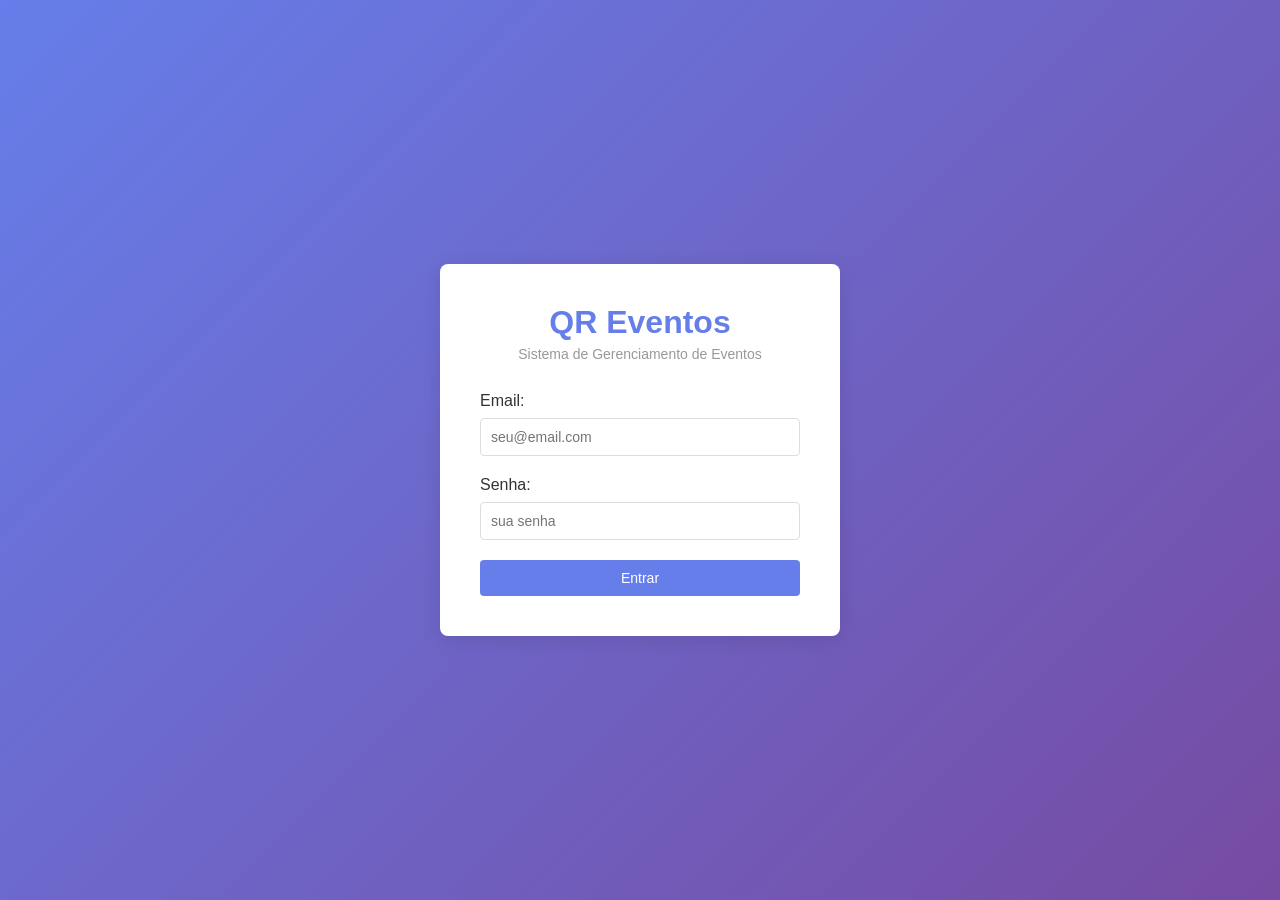
<file: demo/index.html>
<!DOCTYPE html>
<html lang="pt-BR">
<head>
    <meta charset="UTF-8">
    <meta name="viewport" content="width=device-width, initial-scale=1.0">
    <title>QR Eventos - Login</title>
    <link rel="stylesheet" href="style.css">
</head>
<body>
    <div class="login-container">
        <div class="login-box">
            <h1>QR Eventos</h1>
            <p class="subtitle">Sistema de Gerenciamento de Eventos</p>
            
            <form id="loginForm">
                <div class="form-group">
                    <label for="email">Email:</label>
                    <input type="email" id="email" name="email" required placeholder="seu@email.com">
                </div>

                <div class="form-group">
                    <label for="senha">Senha:</label>
                    <input type="password" id="senha" name="senha" required placeholder="sua senha">
                </div>

                <button type="submit" class="btn btn-primary">Entrar</button>
            </form>

            <div id="loginError" class="error-message" style="display: none;"></div>
            <div id="loginLoading" class="loading" style="display: none;">Autenticando...</div>
        </div>
    </div>

    <script src="app.js"></script>
    <script>
        document.getElementById('loginForm').addEventListener('submit', function(e) {
            e.preventDefault();
            login();
        });
    </script>
</body>
</html>
</file>
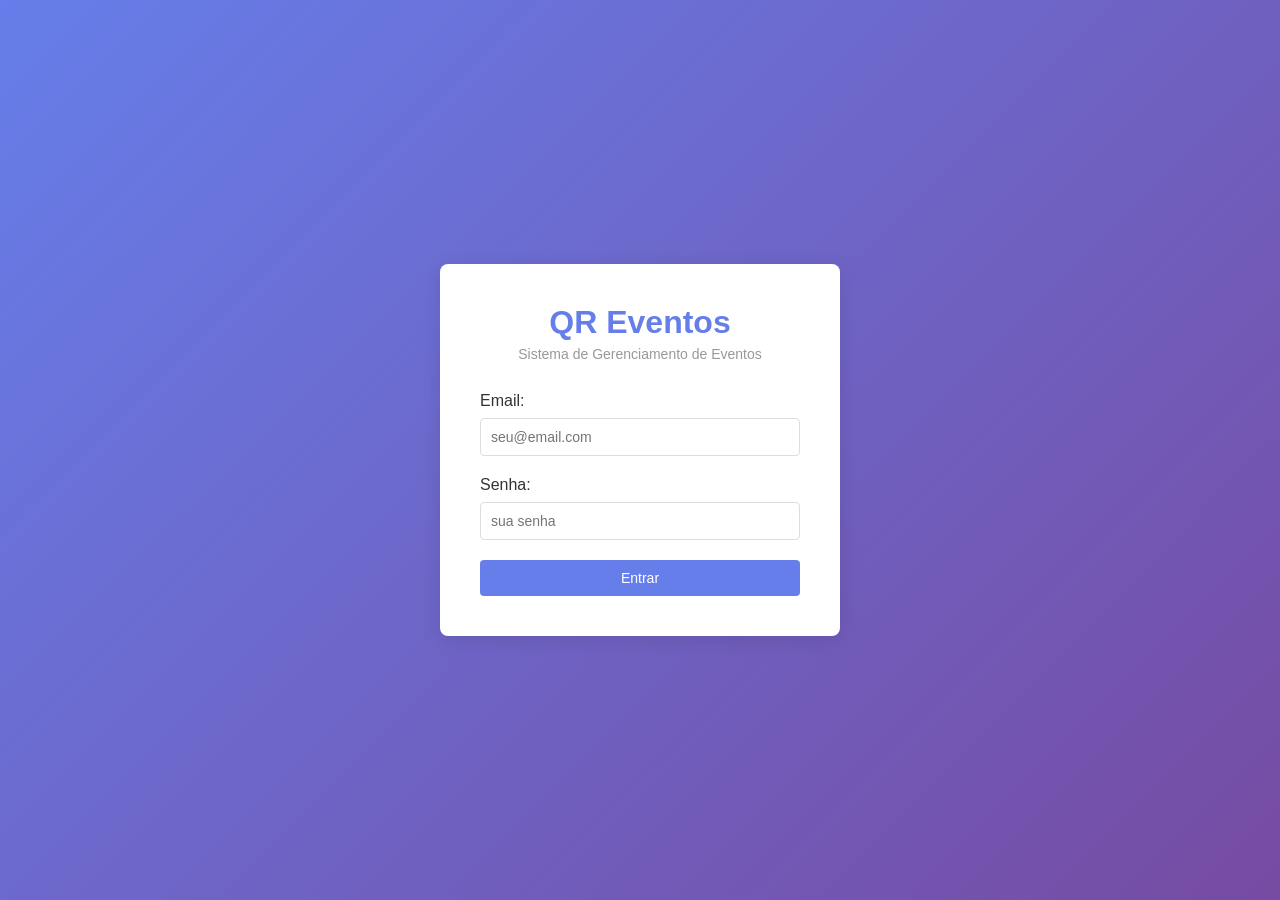
<file: demo/dashboard.html>
<!DOCTYPE html>
<html lang="pt-BR">
<head>
    <meta charset="UTF-8">
    <meta name="viewport" content="width=device-width, initial-scale=1.0">
    <title>QR Eventos - Dashboard</title>
    <link rel="stylesheet" href="style.css">
</head>
<body>
    <div class="navbar">
        <div class="navbar-content">
            <h1>QR Eventos</h1>
            <div class="user-info">
                <span id="userName">Usuário</span>
                <button class="btn btn-secondary" onclick="logout()">Sair</button>
            </div>
        </div>
    </div>

    <div class="container">
        <div class="sidebar">
            <ul class="menu">
                <li><a href="#eventos" onclick="showSection('eventos')" class="menu-link active">Eventos</a></li>
                <li><a href="#obras" onclick="showSection('obras')" class="menu-link">Minhas Obras</a></li>
                <li><a href="#criar-evento" onclick="showSection('criar-evento')" class="menu-link">Novo Evento</a></li>
                <li><a href="#criar-obra" onclick="showSection('criar-obra')" class="menu-link">Cadastrar Obra</a></li>
            </ul>
        </div>

        <div class="content">
            <!-- Seção: Eventos -->
            <div id="eventos" class="section active">
                <h2>Eventos Disponíveis</h2>
                <div id="eventosList" class="cards-grid">
                    <p class="loading">Carregando eventos...</p>
                </div>
            </div>

            <!-- Seção: Minhas Obras -->
            <div id="obras" class="section">
                <h2>Minhas Obras</h2>
                <div id="obrasList" class="cards-grid">
                    <p class="loading">Carregando obras...</p>
                </div>
            </div>

            <!-- Seção: Criar Evento -->
            <div id="criar-evento" class="section">
                <h2>Criar Novo Evento</h2>
                <form id="criarEventoForm" class="form-container">
                    <div class="form-group">
                        <label>Nome do Evento:</label>
                        <input type="text" id="nomeEvento" required>
                    </div>

                    <div class="form-group">
                        <label>Local:</label>
                        <input type="text" id="localEvento" required>
                    </div>

                    <div class="form-group">
                        <label>Data e Hora:</label>
                        <input type="datetime-local" id="dataHoraEvento" required>
                    </div>

                    <div class="form-group">
                        <label>Descrição:</label>
                        <textarea id="descricaoEvento" rows="4"></textarea>
                    </div>

                    <div class="form-group">
                        <label>Logo (Imagem):</label>
                        <input type="file" id="logoEvento" accept="image/*" required>
                        <small>Formatos: PNG, JPG, GIF</small>
                    </div>

                    <button type="submit" class="btn btn-primary">Criar Evento</button>
                </form>
                <div id="criarEventoMsg" class="message" style="display: none;"></div>
            </div>

            <!-- Seção: Cadastrar Obra -->
            <div id="criar-obra" class="section">
                <h2>Cadastrar Nova Obra</h2>
                <form id="criarObraForm" class="form-container">
                    <div class="form-group">
                        <label>Nome da Obra:</label>
                        <input type="text" id="nomeObra" required>
                    </div>

                    <div class="form-row">
                        <div class="form-group">
                            <label>Altura (cm):</label>
                            <input type="number" id="alturaObra" step="0.01" required>
                        </div>
                        <div class="form-group">
                            <label>Largura (cm):</label>
                            <input type="number" id="larguraObra" step="0.01" required>
                        </div>
                        <div class="form-group">
                            <label>Preço (R$):</label>
                            <input type="number" id="precoObra" step="0.01" required>
                        </div>
                    </div>

                    <div class="form-group">
                        <label>Descrição:</label>
                        <textarea id="descricaoObra" rows="4"></textarea>
                    </div>

                    <div class="form-group">
                        <label>Data da Obra:</label>
                        <input type="date" id="dataObra" required>
                    </div>

                    <div class="form-group">
                        <label>Imagem da Obra:</label>
                        <input type="file" id="imagemObra" accept="image/*" required>
                        <small>Formatos: PNG, JPG, GIF</small>
                    </div>

                    <button type="submit" class="btn btn-primary">Cadastrar Obra</button>
                </form>
                <div id="criarObraMsg" class="message" style="display: none;"></div>
            </div>
        </div>
    </div>

    <script src="app.js"></script>
    <script>
        // Carregar dados ao abrir dashboard
        window.addEventListener('load', function() {
            carregarEventos();
            exibirDadosUsuario();
        });

        document.getElementById('criarEventoForm').addEventListener('submit', criarEvento);
        document.getElementById('criarObraForm').addEventListener('submit', criarObra);
    </script>
</body>
</html>
</file>
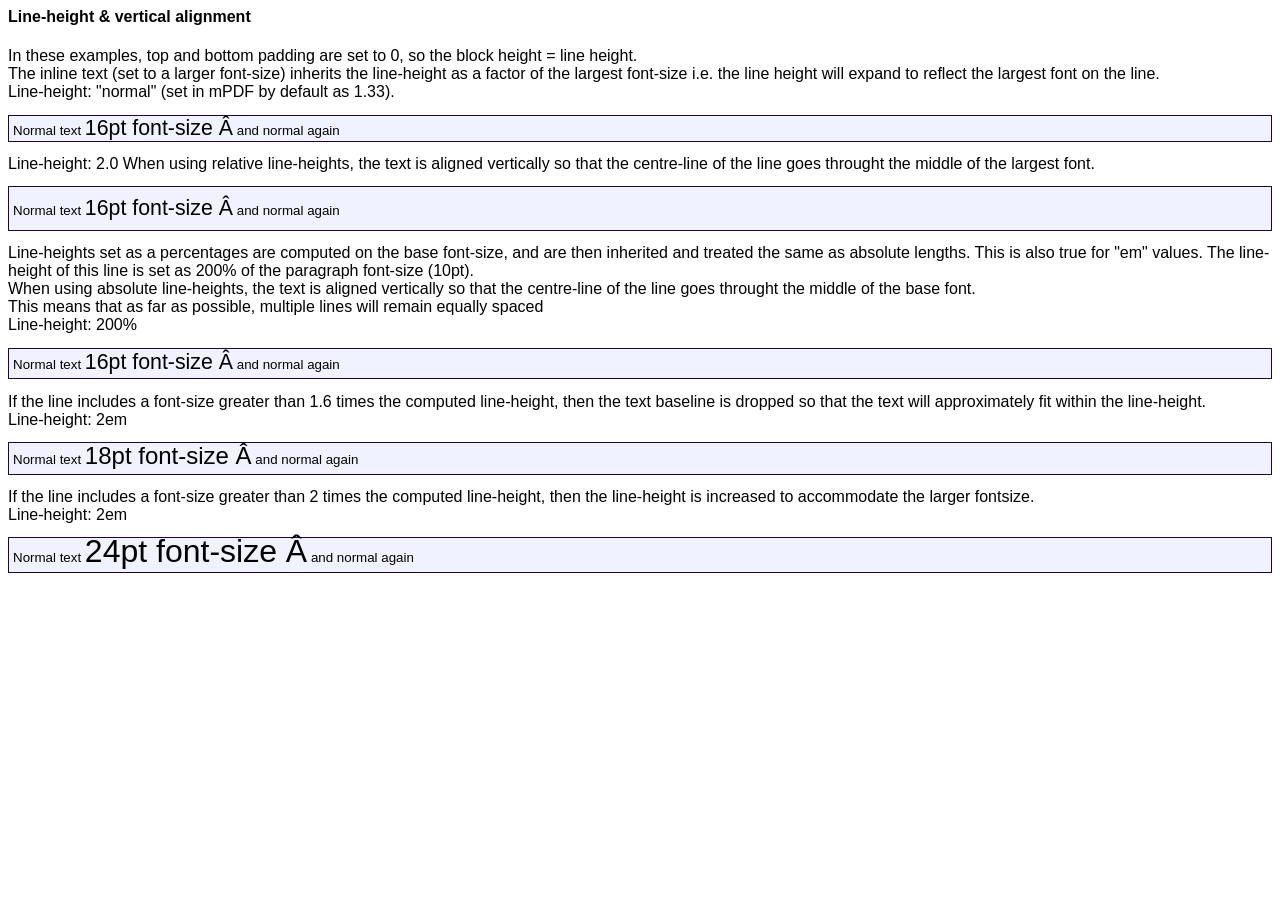
<file: GeradorPDF/pdf/examples/example52_lineheight.htm>
<html>
<head>
<style>
body { font-family: Arial, Helvetica, sans-serif; }
.gradient {
	border:0.1mm solid #220044; 
	background-color: #f0f2ff;
	background-gradient: linear #c7cdde #f0f2ff 0 1 0 0.5;
}
</style>
</head>
<body>
<h4>Line-height & vertical alignment</h4>
<div>In these examples, top and bottom padding are set to 0, so the block height = line height.</div>
<div>The inline text (set to a larger font-size) inherits the line-height as a factor of the largest font-size i.e. the line height will expand to reflect the largest font on the line.<br />
Line-height: "normal" (set in mPDF by default as 1.33).</div>
<p class="gradient" style="font-size: 10pt; line-height: normal; padding: 0 0.3em;">Normal text <span style="font-size: 16pt;">16pt font-size &#194;</span> and normal again</p>

<div>Line-height: 2.0 When using relative line-heights, the text is aligned vertically so that the centre-line of the line goes throught the middle of the largest font.</div>
<p class="gradient" style="font-size: 10pt; line-height: 2.0; padding: 0 0.3em;">Normal text <span style="font-size: 16pt;">16pt font-size &#194;</span> and normal again</p>

<div>Line-heights set as a percentages are computed on the base font-size, and are then inherited and treated the same as absolute lengths. This is also true for "em" values. The line-height of this line is set as 200% of the paragraph font-size (10pt).<br />
When using absolute line-heights, the text is aligned vertically so that the centre-line of the line goes throught the middle of the base font.<br />
This means that as far as possible, multiple lines will remain equally spaced<br />
Line-height: 200% </div>
<p class="gradient" style="font-size: 10pt; line-height: 200%; padding: 0 0.3em;">Normal text <span style="font-size: 16pt;">16pt font-size &#194;</span> and normal again</p>

<div>If the line includes a font-size greater than 1.6 times the computed line-height, then the text baseline is dropped so that the text will approximately fit within the line-height.
<br />Line-height: 2em</div>
<p class="gradient" style="font-size: 10pt; line-height: 2em; padding: 0 0.3em;">Normal text <span style="font-size: 18pt;">18pt font-size &#194;</span> and normal again</p>

<div>If the line includes a font-size greater than 2 times the computed line-height, then the line-height is increased to accommodate the larger fontsize.<br />
Line-height: 2em</div>
<p class="gradient" style="font-size: 10pt; line-height: 2em; padding: 0 0.3em;">Normal text <span style="font-size: 24pt;">24pt font-size &#194;</span> and normal again</p>
</body>
</html>
</file>
<file: demo/style.css>
* {
    margin: 0;
    padding: 0;
    box-sizing: border-box;
}

body {
    font-family: 'Segoe UI', Tahoma, Geneva, Verdana, sans-serif;
    background-color: #f5f5f5;
    color: #333;
}

/* Login */
.login-container {
    display: flex;
    justify-content: center;
    align-items: center;
    min-height: 100vh;
    background: linear-gradient(135deg, #667eea 0%, #764ba2 100%);
}

.login-box {
    background: white;
    padding: 40px;
    border-radius: 8px;
    box-shadow: 0 4px 20px rgba(0, 0, 0, 0.1);
    width: 100%;
    max-width: 400px;
}

.login-box h1 {
    color: #667eea;
    margin-bottom: 5px;
    text-align: center;
}

.subtitle {
    color: #999;
    text-align: center;
    margin-bottom: 30px;
    font-size: 14px;
}

/* Formulários */
.form-group {
    margin-bottom: 20px;
}

.form-group label {
    display: block;
    margin-bottom: 8px;
    font-weight: 500;
    color: #333;
}

.form-group input,
.form-group textarea {
    width: 100%;
    padding: 10px;
    border: 1px solid #ddd;
    border-radius: 4px;
    font-size: 14px;
    font-family: inherit;
}

.form-group input:focus,
.form-group textarea:focus {
    outline: none;
    border-color: #667eea;
    box-shadow: 0 0 5px rgba(102, 126, 234, 0.3);
}

.form-group small {
    display: block;
    color: #999;
    margin-top: 5px;
    font-size: 12px;
}

.form-row {
    display: grid;
    grid-template-columns: repeat(auto-fit, minmax(150px, 1fr));
    gap: 15px;
}

/* Botões */
.btn {
    padding: 10px 20px;
    border: none;
    border-radius: 4px;
    cursor: pointer;
    font-size: 14px;
    font-weight: 500;
    transition: all 0.3s ease;
}

.btn-primary {
    background-color: #667eea;
    color: white;
    width: 100%;
}

.btn-primary:hover {
    background-color: #5568d3;
}

.btn-secondary {
    background-color: #999;
    color: white;
}

.btn-secondary:hover {
    background-color: #777;
}

/* Navbar */
.navbar {
    background-color: #333;
    color: white;
    padding: 15px 0;
    box-shadow: 0 2px 5px rgba(0, 0, 0, 0.1);
    position: sticky;
    top: 0;
    z-index: 100;
}

.navbar-content {
    max-width: 1400px;
    margin: 0 auto;
    padding: 0 20px;
    display: flex;
    justify-content: space-between;
    align-items: center;
}

.navbar h1 {
    font-size: 24px;
}

.user-info {
    display: flex;
    align-items: center;
    gap: 20px;
}

/* Layout Principal */
.container {
    max-width: 1400px;
    margin: 0 auto;
    display: grid;
    grid-template-columns: 250px 1fr;
    gap: 20px;
    padding: 20px;
    min-height: calc(100vh - 70px);
}

/* Sidebar */
.sidebar {
    background: white;
    border-radius: 8px;
    padding: 20px;
    height: fit-content;
    box-shadow: 0 2px 5px rgba(0, 0, 0, 0.05);
}

.menu {
    list-style: none;
}

.menu-link {
    display: block;
    padding: 12px 15px;
    color: #333;
    text-decoration: none;
    border-left: 3px solid transparent;
    transition: all 0.3s ease;
    margin-bottom: 5px;
}

.menu-link:hover {
    background-color: #f5f5f5;
    border-left-color: #667eea;
}

.menu-link.active {
    background-color: #f0f0f0;
    border-left-color: #667eea;
    color: #667eea;
    font-weight: 500;
}

/* Conteúdo */
.content {
    background: white;
    border-radius: 8px;
    padding: 30px;
    box-shadow: 0 2px 5px rgba(0, 0, 0, 0.05);
}

.section {
    display: none;
}

.section.active {
    display: block;
}

.section h2 {
    margin-bottom: 25px;
    color: #333;
    border-bottom: 2px solid #667eea;
    padding-bottom: 10px;
}

/* Grid de Cards */
.cards-grid {
    display: grid;
    grid-template-columns: repeat(auto-fill, minmax(280px, 1fr));
    gap: 20px;
}

.card {
    background: #f9f9f9;
    border: 1px solid #e0e0e0;
    border-radius: 8px;
    padding: 15px;
    transition: all 0.3s ease;
}

.card:hover {
    box-shadow: 0 5px 15px rgba(0, 0, 0, 0.1);
    transform: translateY(-2px);
}

.card-image {
    width: 100%;
    height: 200px;
    object-fit: cover;
    border-radius: 4px;
    margin-bottom: 10px;
}

.card-title {
    font-size: 18px;
    font-weight: 600;
    margin-bottom: 8px;
    color: #333;
}

.card-subtitle {
    font-size: 14px;
    color: #666;
    margin-bottom: 10px;
}

.card-text {
    font-size: 14px;
    color: #999;
    line-height: 1.5;
    margin-bottom: 10px;
    max-height: 60px;
    overflow: hidden;
}

.card-info {
    font-size: 13px;
    color: #999;
    margin-bottom: 5px;
}

/* Mensagens */
.error-message {
    background-color: #f8d7da;
    color: #721c24;
    padding: 12px;
    border-radius: 4px;
    margin-top: 15px;
    border: 1px solid #f5c6cb;
}

.message {
    padding: 12px;
    border-radius: 4px;
    margin-top: 15px;
    border: 1px solid #d4edda;
    background-color: #d4edda;
    color: #155724;
}

.message.error {
    background-color: #f8d7da;
    border-color: #f5c6cb;
    color: #721c24;
}

/* Loading */
.loading {
    color: #667eea;
    font-style: italic;
}

/* Form Container */
.form-container {
    max-width: 600px;
}

/* Responsivo */
@media (max-width: 768px) {
    .container {
        grid-template-columns: 1fr;
    }

    .sidebar {
        display: none;
    }

    .cards-grid {
        grid-template-columns: 1fr;
    }

    .form-row {
        grid-template-columns: 1fr;
    }

    .navbar-content {
        flex-direction: column;
        gap: 10px;
    }

    .user-info {
        width: 100%;
        justify-content: space-between;
    }
}
</file>
